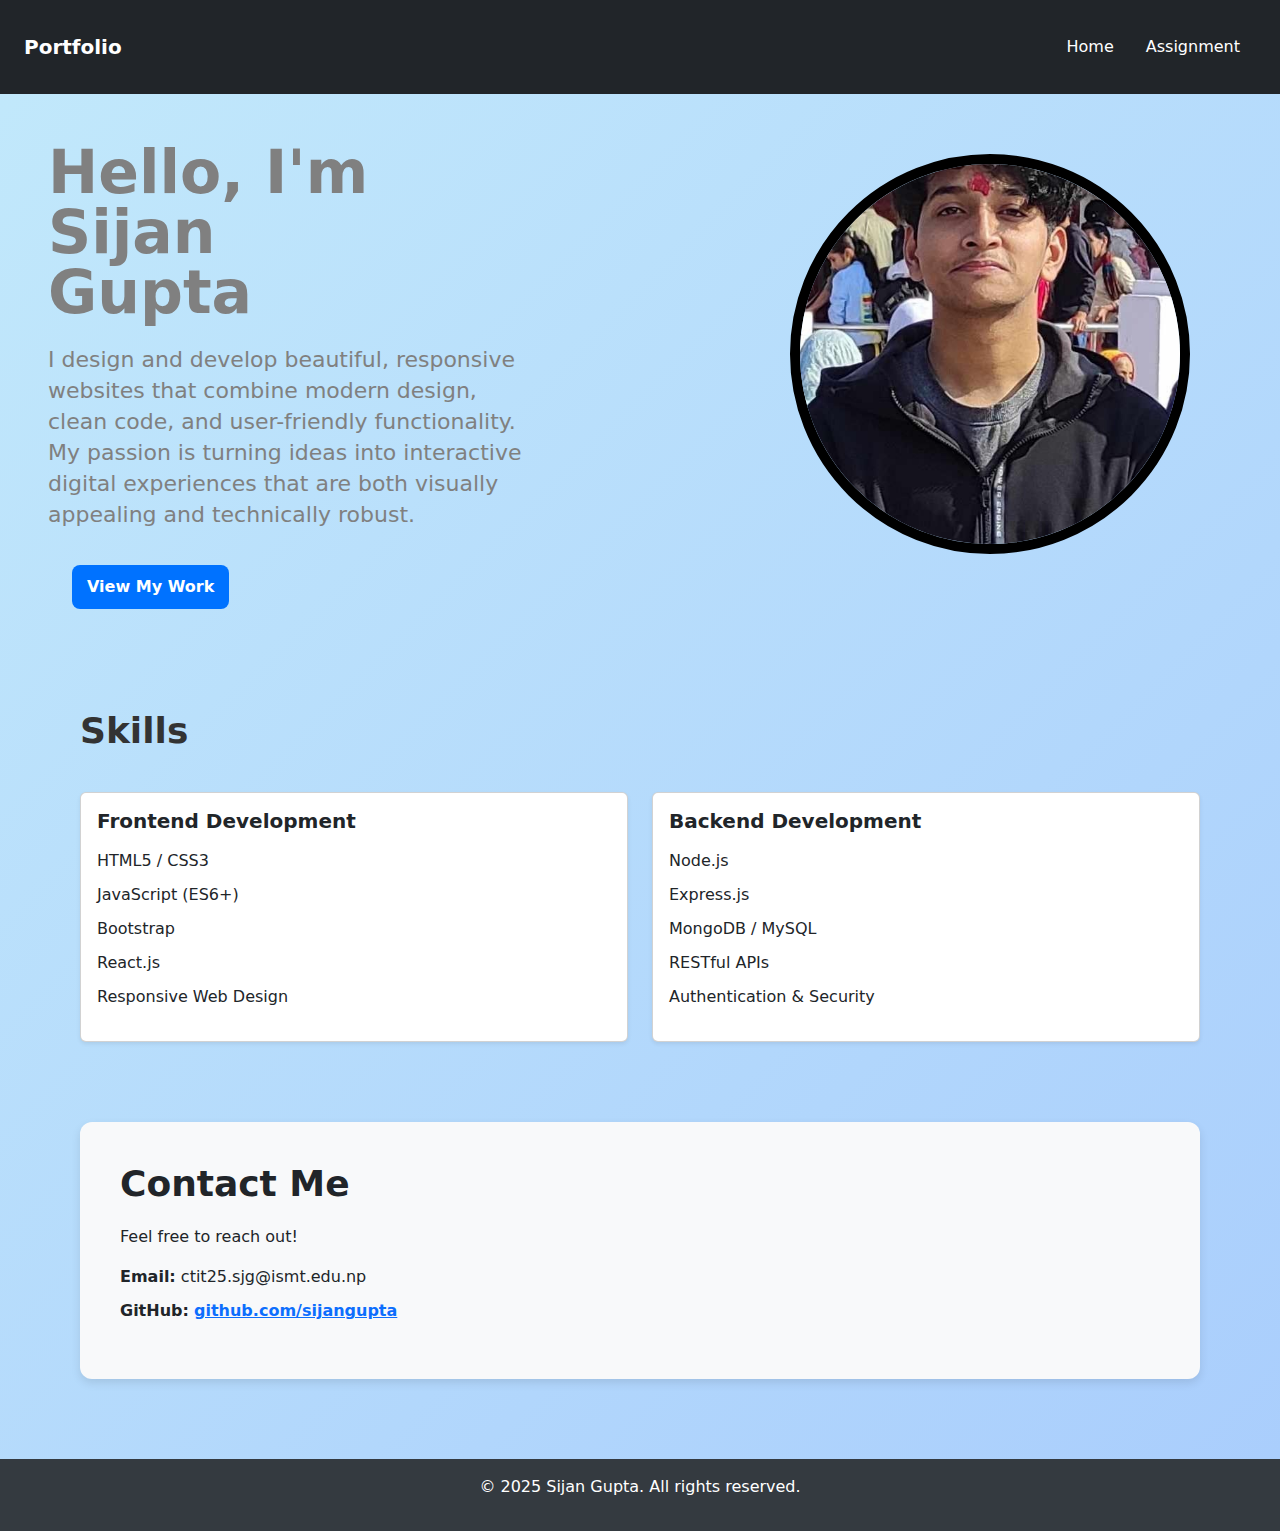
<file: index.html>
<!DOCTYPE html>
<html lang="en">
<head>
    <meta charset="UTF-8">
    <meta name="viewport" content="width=device-width, initial-scale=1.0">
    <link rel="stylesheet" href="style.css">
    <title>Portfolio</title>
    <link rel="stylesheet" href="bootstrap.min.css">
</head>
<body>
    <header class="d-flex justify-content-between align-items-center bg-dark px-4">
        <p class="title text-white my-3">Portfolio</p>
        <nav>
            <ul class="nav">
                <li class="nav-item"><a href="index.html" class="nav-link text-white">Home</a></li>
                <li class="nav-item"><a href="project.html" class="nav-link text-white">Assignment</a></li>
            </ul>
        </nav>
    </header>

    <img src="sijan.jpg" alt="photo" class="profile-pic float-end">

    <main class="ms-5 mt-5">
        <p class="main-title">Hello, I'm Sijan Gupta</p>
        <p class="info">
            I design and develop beautiful, responsive websites that combine modern design, clean code, and user-friendly functionality.
            My passion is turning ideas into interactive digital experiences that are both visually appealing and technically robust.
        </p>
        <button class="view ms-4">
            <a href="project.html" class="text-white text-decoration-none">View My Work</a>
        </button>
    </main>

    <section class="skills-section">
        <h2>Skills</h2>
        <div class="row g-4">
            <div class="col-md-6">
                <div class="card shadow-sm h-100">
                    <div class="card-body">
                        <h5 class="card-title fw-bold">Frontend Development</h5>
                        <ul class="list-unstyled mt-3">
                            <li>HTML5 / CSS3</li>
                            <li>JavaScript (ES6+)</li>
                            <li>Bootstrap</li>
                            <li>React.js</li>
                            <li>Responsive Web Design</li>
                        </ul>
                    </div>
                </div>
            </div>
            <div class="col-md-6">
                <div class="card shadow-sm h-100">
                    <div class="card-body">
                        <h5 class="card-title fw-bold">Backend Development</h5>
                        <ul class="list-unstyled mt-3">
                            <li>Node.js</li>
                            <li>Express.js</li>
                            <li>MongoDB / MySQL</li>
                            <li>RESTful APIs</li>
                            <li>Authentication & Security</li>
                        </ul>
                    </div>
                </div>
            </div>
        </div>
    </section>

    <section class="contact-section">
        <h2>Contact Me</h2>
        <p>Feel free to reach out!</p>
        <ul class="list-unstyled">
            <li><strong>Email:</strong> ctit25.sjg@ismt.edu.np</li>
            <li><strong>GitHub:</strong> <a href="#">github.com/sijangupta</a></li>
        </ul>
    </section>

    <footer>
        <p>© 2025 Sijan Gupta. All rights reserved.</p>
    </footer>
</body>
</html>
</file>
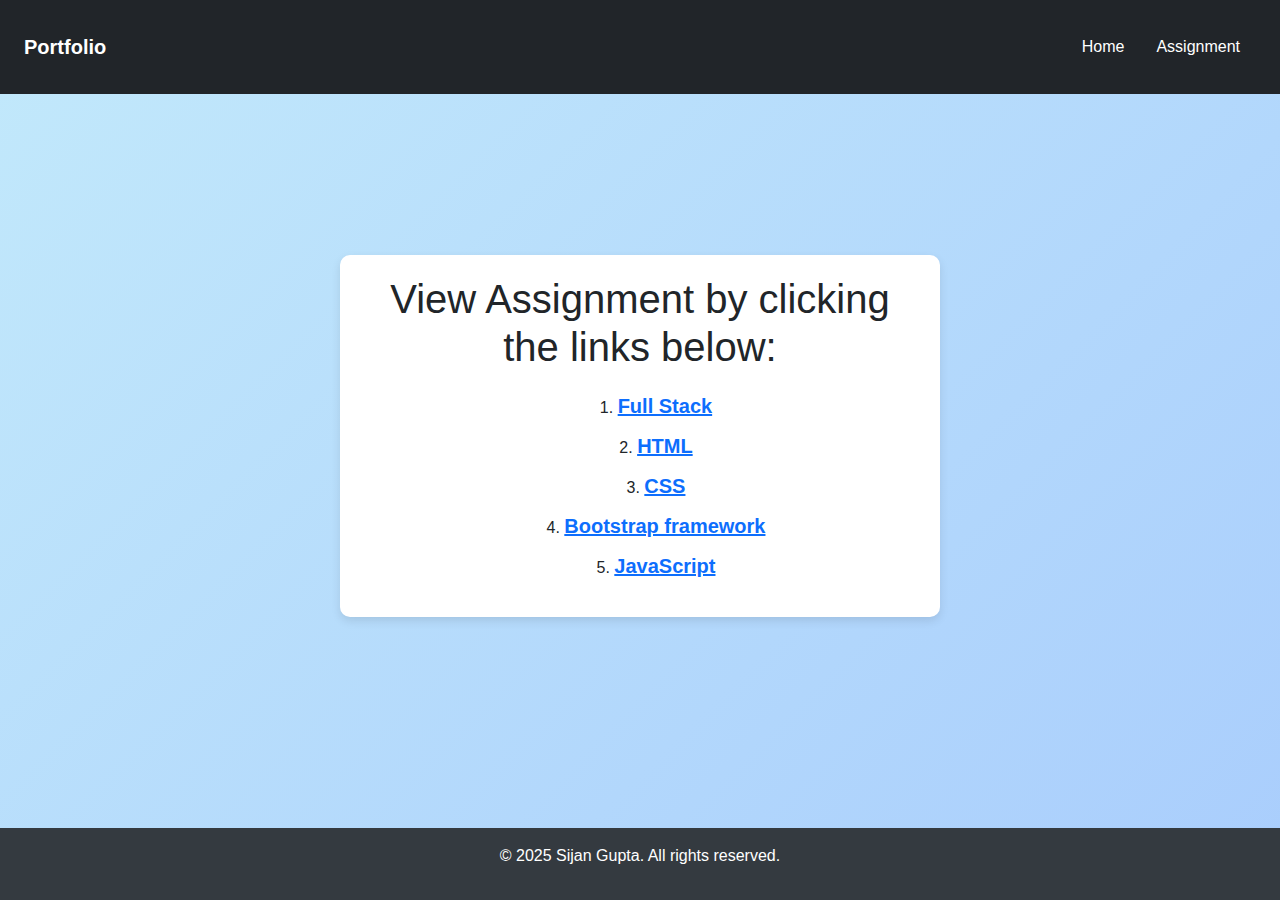
<file: project.html>
<!DOCTYPE html>
<html lang="en">
<head>
    <meta charset="UTF-8">
    <meta name="viewport" content="width=device-width, initial-scale=1.0">
    <title>Project</title>
    <link rel="stylesheet" href="project.css">
    <link rel="stylesheet" href="bootstrap.min.css">
</head>
<body>
    <header class="d-flex justify-content-between align-items-center bg-dark px-4">
        <p class="title text-white my-3">Portfolio</p>
        <nav>
            <ul class="nav">
                <li class="nav-item"><a href="index.html" class="nav-link text-white">Home</a></li>
                <li class="nav-item"><a href="project.html" class="nav-link text-white">Assignment</a></li>
            </ul>
        </nav>
    </header>

    <div class="content">
        <div class="box">
            <h1>View Assignment by clicking the links below:</h1>
            <ol>
                <li><a href="FullStackDevelopment_bi95it.pdf" target="_blank">Full Stack</a></li>
                <li><a href="HTML_bi95it.pdf" target="_blank">HTML</a></li>
                <li><a href="CSS_bi95it.pdf" target="_blank">CSS</a></li>
                <li><a href="Bootstrap_bi95it.pdf" target="_blank">Bootstrap framework</a></li>
                <li><a href="JavaScript_bi95it.pdf" target="_blank">JavaScript</a></li>
            </ol>
        </div>
    </div>

    <footer>
        <p>© 2025 Sijan Gupta. All rights reserved.</p>
    </footer>
</body>
</html>
</body>
</html>
</file>
<file: style.css>
body {
      background: linear-gradient(-45deg, #ff9a9e, #fad0c4, #a1c4fd, #c2e9fb);
      background-size: 400% 400%;
      animation: gradientBG 12s ease infinite;
      min-height: 100vh;
    }

    @keyframes gradientBG {
      0% {
        background-position: 0% 50%;
      }
      50% {
        background-position: 100% 50%;
      }
      100% {
        background-position: 0% 50%;
      }
    }

    .title {
      font-size: 20px;
      font-weight: bold;
    }

    .profile-pic {
      width: 400px;
      height: 400px;
      border-radius: 50%;
      border: 10px solid black;
      object-fit: cover;
      margin: 60px 90px;
    }

    .main-title {
      font-size: 60px;
      font-weight: bold;
      width: 350px;
      line-height: 60px;
      color: grey;
      margin-bottom: 22px;
    }

    .info {
      font-size: 22px;
      color: grey;
      width: 480px;
      line-height: 31px;
      margin-bottom: 35px;
    }

    .view {
      border: none;
      background-color: #0072ff;
      color: white;
      font-size: 16px;
      padding: 10px 15px;
      border-radius: 8px;
      cursor: pointer;
      transition: background-color 0.3s ease, color 0.3s ease;
    }

    .view:hover {
      background-color: #005bb5;
    }

    .view:active {
      background-color: #003f80;
      color: #e0e0e0;
    }

    header {
    background-color: #343a40;
    color: white;
    padding: 1rem;
}

footer {
    background-color: #343a40;
    color: white;
    text-align: center;
    padding: 1rem 0;
}

    .box {
      padding: 20px;
      background: white;
      border-radius: 10px;
      box-shadow: 0px 4px 10px rgba(0,0,0,0.1);
      text-align: center;
    }

    ol {
      list-style-position: inside;
      padding: 0;
      margin: 0;
    }

    li {
      margin: 10px 0;
    }

    a {
      text-decoration: none;
      color: #007BFF;
      font-weight: bold;
    }

    a:hover {
      color: #0056b3;
    }

    .skills-section {
      margin: 100px 80px 50px 80px;
    }

    .skills-section h2 {
      font-size: 36px;
      font-weight: bold;
      margin-bottom: 40px;
      color: #333;
    }

    .contact-section {
      margin: 80px;
      padding: 40px;
      background: #f8f9fa;
      border-radius: 12px;
      box-shadow: 0px 4px 10px rgba(0,0,0,0.1);
    }

    .contact-section h2 {
      font-size: 36px;
      margin-bottom: 20px;
      font-weight: bold;
    }
</file>
<file: project.css>
* {
      box-sizing: border-box;
      margin: 0;
      padding: 0;
      font-family: Arial, Helvetica, sans-serif;
    }

    body {
      background: linear-gradient(-45deg, #ff9a9e, #fad0c4, #a1c4fd, #c2e9fb);
      background-size: 400% 400%;
      animation: gradientBG 12s ease infinite;
      display: flex;
      flex-direction: column;
      min-height: 100vh;
    }

    @keyframes gradientBG {
      0% { background-position: 0% 50%; }
      50% { background-position: 100% 50%; }
      100% { background-position: 0% 50%; }
    }

    header {
      background-color: #343a40;
      color: white;
      padding: 1rem;
    }

    .title {
      font-size: 20px;
      font-weight: bold;
    }

    .nav-link {
      color: white !important;
    }

    .nav-link:hover {
      opacity: 0.8;
    }

    .nav-link:active {
      opacity: 0.6;
    }

    .content {
      flex: 1;
      display: flex;
      justify-content: center;
      align-items: center;
      padding: 40px 20px;
    }

    .box {
      padding: 20px;
      background: white;
      border-radius: 10px;
      box-shadow: 0px 4px 10px rgba(0,0,0,0.1);
      text-align: center;
      max-width: 600px;
      width: 100%;
    }

    .box h1 {
      margin-bottom: 20px;
    }

    ol {
      list-style-position: inside;
      padding: 0;
      margin: 0;
    }

    li {
      margin: 10px 0;
    }

    a {
      font-size: 20px;
      text-decoration: none;
      color: #007BFF;
      font-weight: bold;
    }

    a:hover {
      color: #0056b3;
    }

    footer {
      background-color: #343a40;
      color: white;
      text-align: center;
      padding: 1rem 0;
      margin-top: 50px;
    }
</file>
